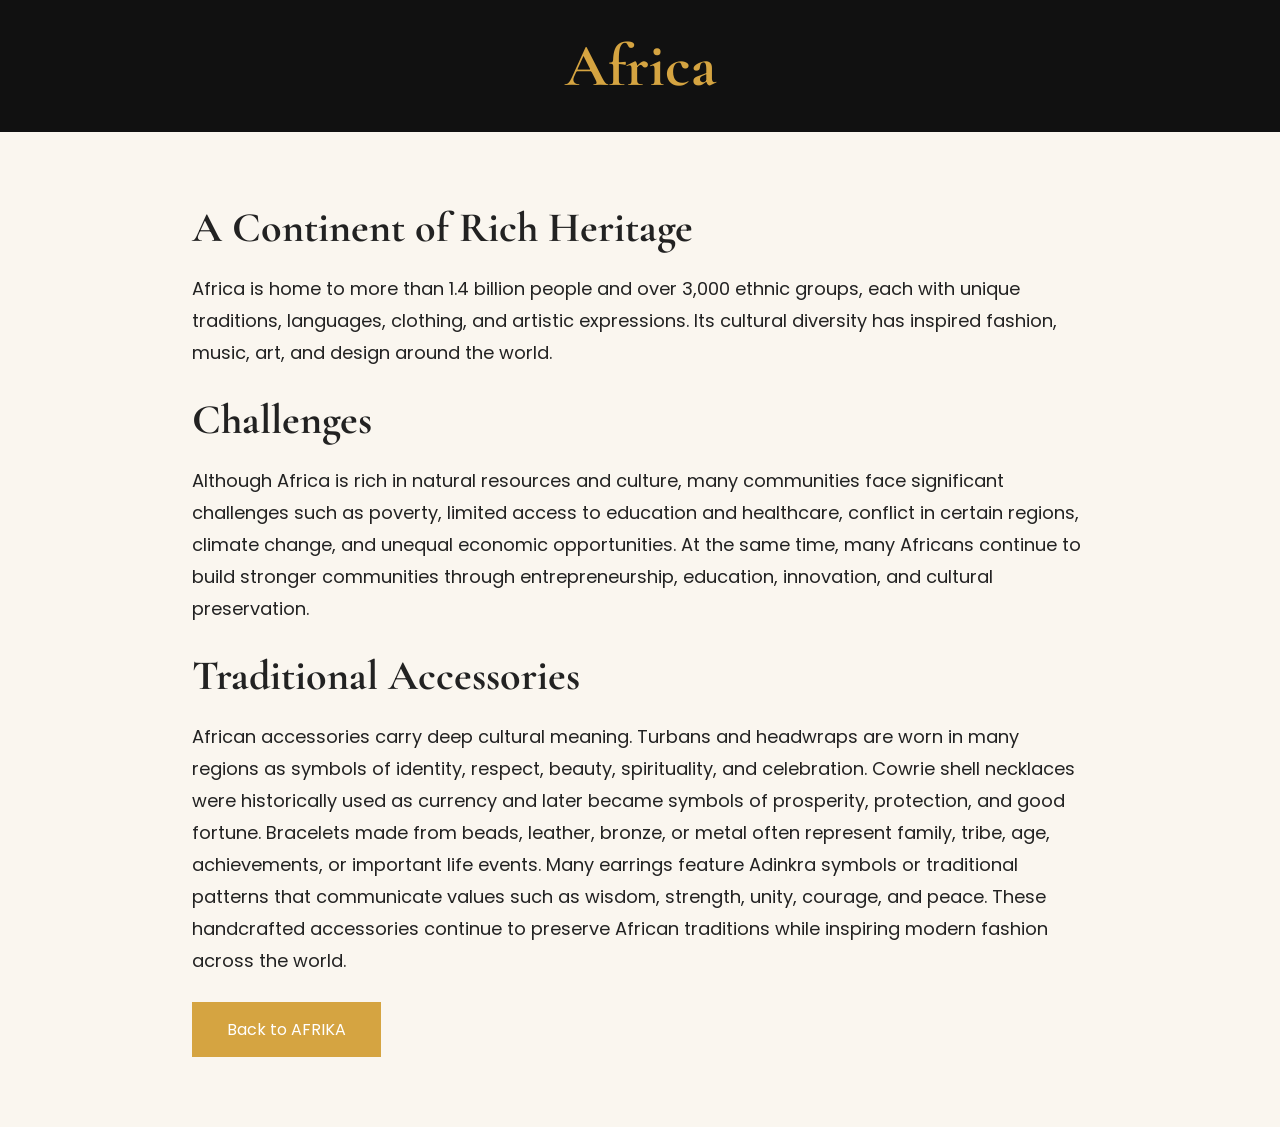
<file: africa.html>
<!DOCTYPE html>
<html lang="en">

<head>

<meta charset="UTF-8">
<meta name="viewport" content="width=device-width, initial-scale=1.0">

<title>About Africa</title>

<link href="https://fonts.googleapis.com/css2?family=Cormorant+Garamond:wght@600&family=Poppins:wght@300;400;500&display=swap" rel="stylesheet">

<style>

*{
margin:0;
padding:0;
box-sizing:border-box;
}

body{

font-family:'Poppins',sans-serif;
background:#faf6ef;
color:#222;

}

header{

background:#111;
padding:30px;
text-align:center;
color:#d5a441;

}

h1{

font-family:'Cormorant Garamond',serif;
font-size:60px;

}

section{

max-width:1100px;
margin:auto;
padding:70px 8%;

}

h2{

font-family:'Cormorant Garamond',serif;
font-size:42px;
margin-bottom:20px;

}

p{

line-height:32px;
font-size:18px;
margin-bottom:25px;

}

img{

width:100%;
border-radius:10px;
margin:30px 0;

}

.btn{

display:inline-block;
padding:15px 35px;
background:#d5a441;
color:white;
text-decoration:none;

}

</style>

</head>

<body>

<header>

<h1>Africa</h1>

</header>

<section>

<h2>A Continent of Rich Heritage</h2>

<p>

Africa is home to more than 1.4 billion people and over 3,000 ethnic groups,
each with unique traditions, languages, clothing, and artistic expressions.
Its cultural diversity has inspired fashion, music, art, and design around the world.

</p>



<h2>Challenges</h2>

<p>

Although Africa is rich in natural resources and culture, many communities face
significant challenges such as poverty, limited access to education and healthcare,
conflict in certain regions, climate change, and unequal economic opportunities.
At the same time, many Africans continue to build stronger communities through
entrepreneurship, education, innovation, and cultural preservation.

</p>



<h2>Traditional Accessories</h2>

<p>

African accessories carry deep cultural meaning.

Turbans and headwraps are worn in many regions as symbols of identity,
respect, beauty, spirituality, and celebration.

Cowrie shell necklaces were historically used as currency and later became
symbols of prosperity, protection, and good fortune.

Bracelets made from beads, leather, bronze, or metal often represent family,
tribe, age, achievements, or important life events.

Many earrings feature Adinkra symbols or traditional patterns that communicate
values such as wisdom, strength, unity, courage, and peace.

These handcrafted accessories continue to preserve African traditions while
inspiring modern fashion across the world.

</p>

<a href="index.html" class="btn">
Back to AFRIKA
</a>

</section>

</body>
</html>
</file>
